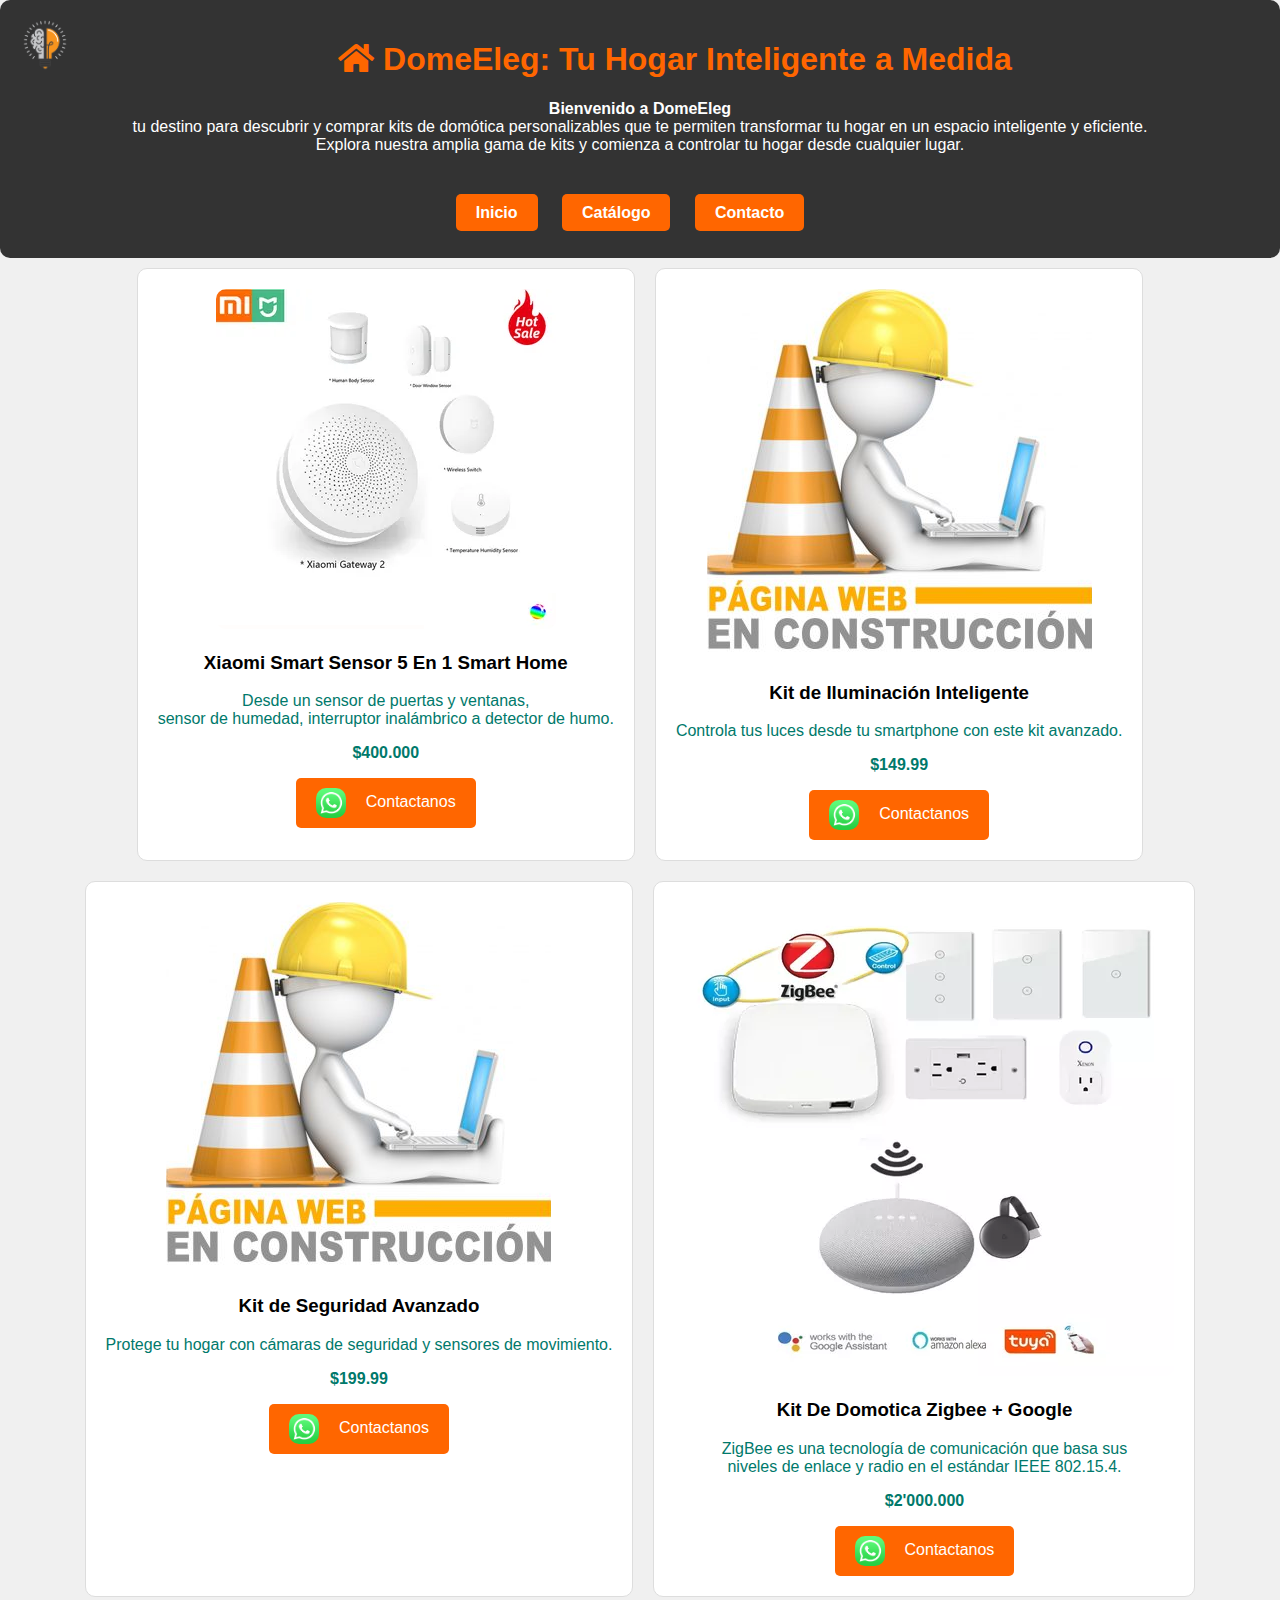
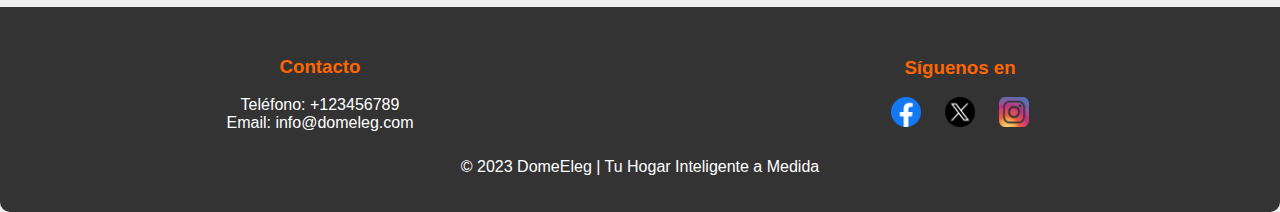
<file: index.html>
<!DOCTYPE html>
<html lang="es">
<head>
    <meta charset="UTF-8">
    <meta name="viewport" content="width=device-width, initial-scale=1.0">
    <link rel="icon" type="image/png" href="Logos/foco.png">
    <link rel="stylesheet" href="https://cdnjs.cloudflare.com/ajax/libs/font-awesome/5.15.3/css/all.min.css">

    <title>DomeEleg | Tu Hogar Inteligente a Medida</title>
    <link rel="stylesheet" href="styles_Index.css"> <!-- Enlaza a tu archivo CSS para estilos -->
</head>
<body>
   <header>
      <div class="logo">
         <img src="Logos/foco.png" alt="Logo de DomeEleg" style="width: 50px; height: auto;"> 
     </div>
         <h1><i class="fas fa-home"></i> DomeEleg: Tu Hogar Inteligente a Medida</h1>
   
      <p><b>Bienvenido a DomeEleg</b><br>
         tu destino para descubrir y comprar kits de domótica personalizables que te permiten transformar tu hogar en un espacio inteligente y eficiente. <br>
         Explora nuestra amplia gama de kits y comienza a controlar tu hogar desde cualquier lugar.
      </p><br>
      <nav>
          <ul>
              <li><a href="index.html">Inicio</a></li>
              <li><a href="Catalogo.html">Catálogo</a></li>
              <li><a href="Contacto.html">Contacto</a></li>
          </ul>
      </nav>
  </header>

    <section class="catalog">
        <div class="kit">
            <img src="Kits/Kit1.png" alt="Kit1.png">
            <h3>Xiaomi Smart Sensor 5 En 1 Smart Home</h3>
            <p>Desde un sensor de puertas y ventanas, <br>
               sensor de humedad, interruptor inalámbrico a detector de humo. </p>
            <p class="price">$400.000</p>
            <button class="addToCartButton"><a href="" target="_BLANK"><img src="Logos/whatsaap.png" alt=""></a>Contactanos</button>

        </div>

        <div class="kit">
            <img src="Kits/Pagina en Construccion.png" alt="Kit Domótico 2">
            <h3>Kit de Iluminación Inteligente</h3>
            <p>Controla tus luces desde tu smartphone con este kit avanzado.</p>
            <p class="price">$149.99</p>
            <button class="addToCartButton"><a href="" target="_BLANK"><img src="Logos/whatsaap.png" alt=""></a>Contactanos</button>

        </div>

        <!-- Kit adicional 1 -->
        <div class="kit">
            <img src="Kits/Pagina en Construccion.png" alt="Kit Domótico 3">
            <h3>Kit de Seguridad Avanzado</h3>
            <p>Protege tu hogar con cámaras de seguridad y sensores de movimiento.</p>
            <p class="price">$199.99</p>
            <button class="addToCartButton"><a href="" target="_BLANK"><img src="Logos/whatsaap.png" alt=""></a>Contactanos</button>

        </div>

        <!-- Kit adicional 2 -->
        <div class="kit">
            <img src="Kits/Kit4.png" alt="Kit Domótico 4">
            <h3>Kit De Domotica Zigbee + Google</h3>
            <p>ZigBee es una tecnología de comunicación que basa sus <br>
            niveles de enlace y radio en el estándar IEEE 802.15.4. </p>
            <p class="price">$2'000.000</p>
            <button class="addToCartButton"><a href="" target="_BLANK"><img src="Logos/whatsaap.png" alt=""></a>Contactanos</button>

        </div>

        <!-- Agrega más kits aquí -->
    </section>

    <footer>
      <div class="footer-content">
          <div class="contact-info">
              <h3>Contacto</h3>
              <p>Teléfono: +123456789</p>
              <p>Email: info@domeleg.com</p>
          </div>
          <div class="social-links">
              <h3>Síguenos en</h3>
              <a href="http://facebook.com" target="_blank"><img src="Logos/Facebook.png" alt="Facebook"></a>
              <a href="http://Twitter.com" target="_blank"><img src="Logos/x.png" alt="Twitter"></a>
              <a href="http://Instagram.com" target="_blank"><img src="Logos/Instagram.png" alt="Instagram"></a>
          </div>
      </div>
      <p>&copy; 2023 DomeEleg | Tu Hogar Inteligente a Medida</p>
  </footer>
</body>
</html>
</file>
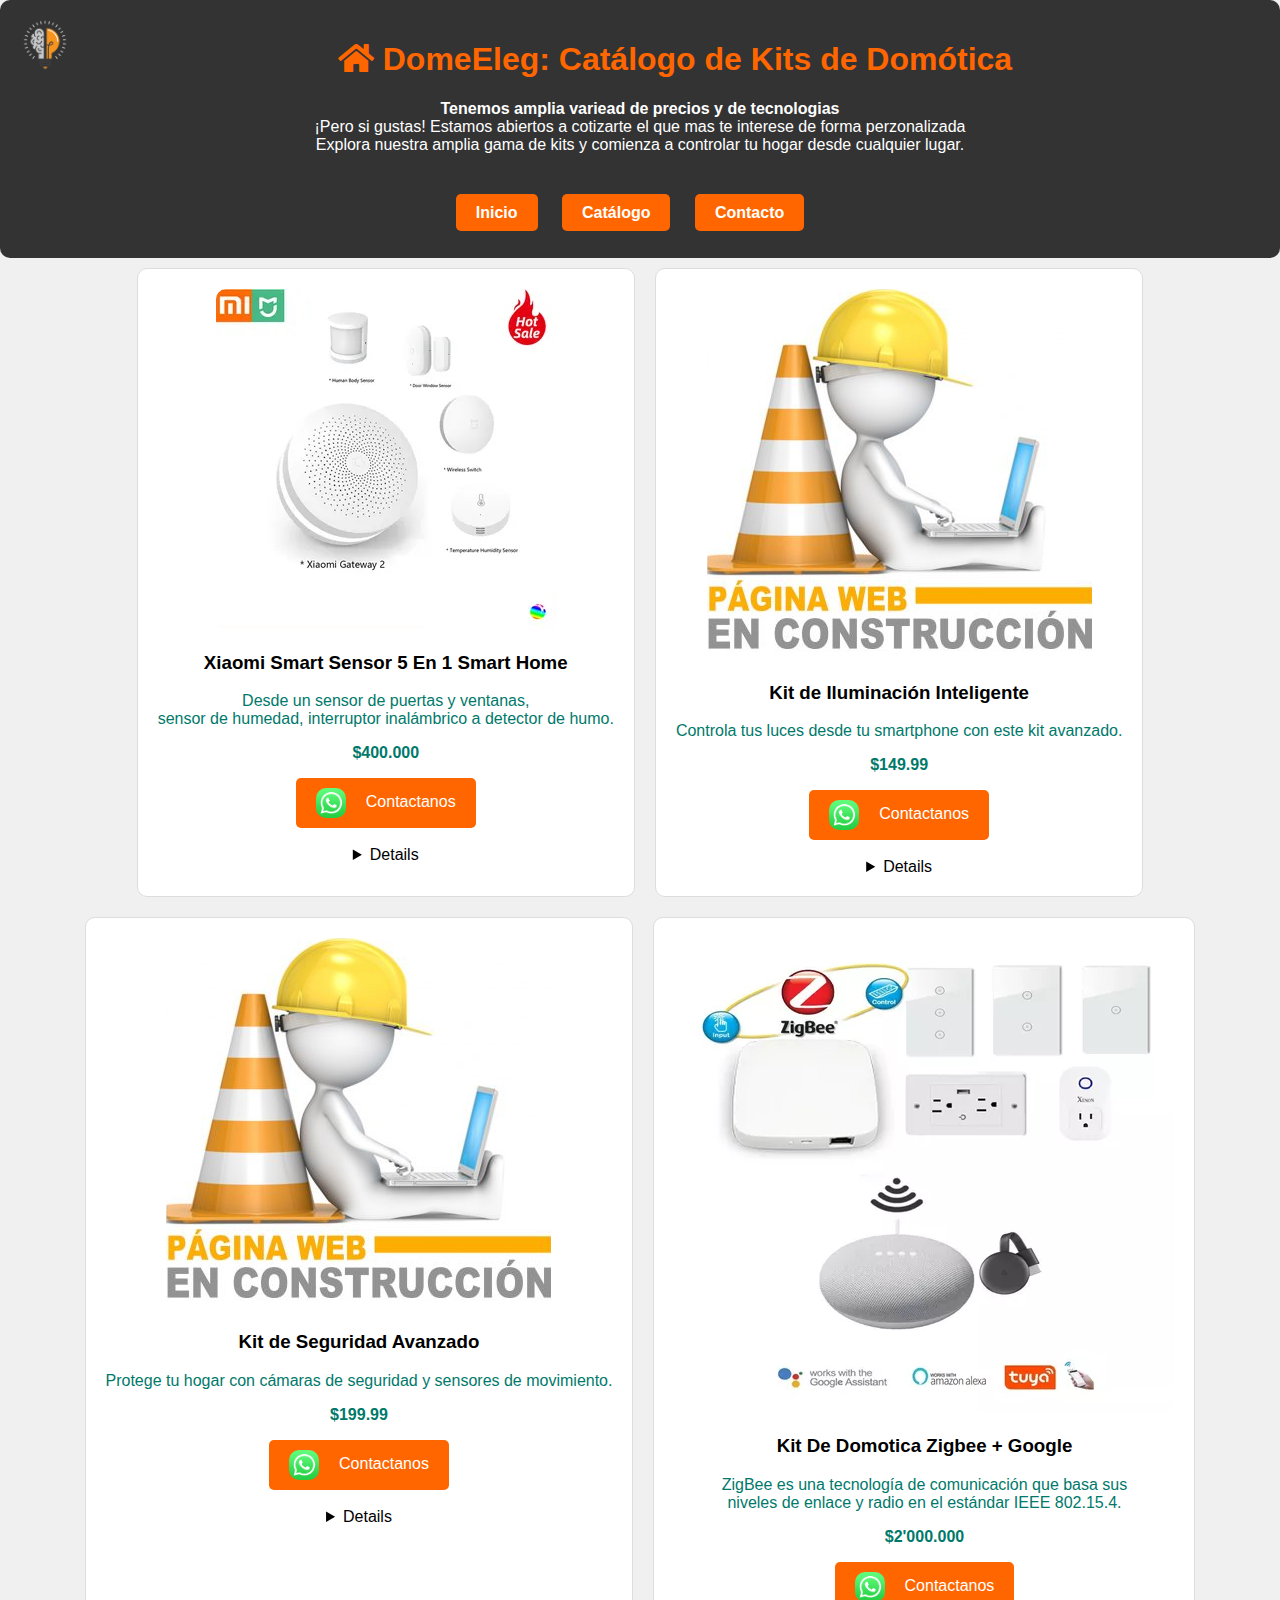
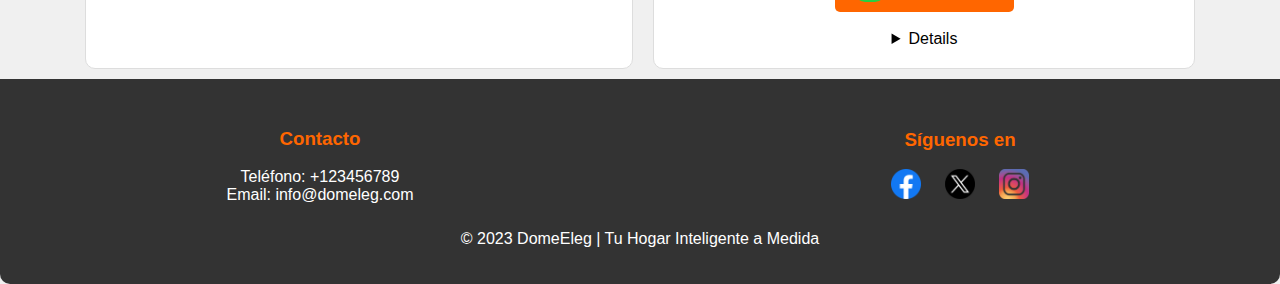
<file: Catalogo.html>
<!DOCTYPE html>
<html lang="es">
<head>
    <meta charset="UTF-8">
    <meta name="viewport" content="width=device-width, initial-scale=1.0">
    <link rel="icon" type="image/png" href="Logos/foco.png">
    <link rel="stylesheet" href="https://cdnjs.cloudflare.com/ajax/libs/font-awesome/5.15.3/css/all.min.css">
    <title>DomeEleg | Catálogo</title>
    <link rel="stylesheet" href="styles_Index.css"> <!-- Enlaza a tu archivo CSS para estilos -->
</head>
<body>
    <header>
        <div class="logo">
            <img src="Logos/foco.png" alt="Logo de DomeEleg" style="width: 50px; height: auto;"> 
        </div>
        <h1><i class="fas fa-home"></i>  DomeEleg: Catálogo de Kits de Domótica</h1>
              <p><b>Tenemos amplia variead de precios y de tecnologias</b><br>
         ¡Pero si gustas! Estamos abiertos a cotizarte el que mas te interese de forma perzonalizada  <br>
         Explora nuestra amplia gama de kits y comienza a controlar tu hogar desde cualquier lugar.
      </p><br>
        <nav>
            <ul>
                <li><a href="index.html">Inicio</a></li>
                <li><a href="Catalogo.html">Catálogo</a></li>
                <li><a href="Contacto.html">Contacto</a></li>
            </ul>
        </nav>
    </header>

    <section class="catalog">
        <!-- Kit 1: Kit Domótico Básico -->
        <div class="kit">
            <img src="Kits/Kit1.png" alt="Kit1.png">
            <h3>Xiaomi Smart Sensor 5 En 1 Smart Home</h3>
            <p>Desde un sensor de puertas y ventanas, <br>
                sensor de humedad, interruptor inalámbrico a detector de humo. </p>
            <p class="price">$400.000</p>
            <button class="addToCartButton"><a href="" target="_BLANK"><img src="Logos/whatsaap.png" alt=""></a>Contactanos</button>
<br><br>
            <details class="kit-details">
                <h4>Ver Especificaciones</h4>
                <ul>
                    <li>Set de equipamiento para el hogar y la oficina.</li>
                    <li>Sensor Gateway</li>
                    <li>Sensor de movimiento</li>
                    <li>Sensor de puertas y ventanas</li>
                    <li>Smart Wireless Switch</li>
                    <li>Configuración mediante APP Mi Home.</li>
                    <p><b>Si te encuentras en la ciudad de Barranquilla se <br>agenda la instalacion bajo costo adicional</b></p>
                    <!-- Agrega más especificaciones aquí -->
                </ul>
            </details>
        </div>

        <!-- Kit 2: Kit de Iluminación Inteligente -->
        <div class="kit">
            <img src="Kits/Pagina en Construccion.png" alt="Kit Domótico 2">
            <h3>Kit de Iluminación Inteligente</h3>
            <p>Controla tus luces desde tu smartphone con este kit avanzado.</p>
            <p class="price">$149.99</p>
            <button class="addToCartButton"><a href="" target="_BLANK"><img src="Logos/whatsaap.png" alt=""></a>Contactanos</button>
<br><br>
            <details class="kit-details">
                <h4>Especificaciones:</h4>
                <ul>
                    <li>Control de luces desde el smartphone</li>
                    <li>Sensor de luz integrado</li>
                    <li>Programación horaria</li>
                    <p><b>Si te encuentras en la ciudad de Barranquilla se <br>agenda la instalacion bajo costo adicional</b></p>
                </ul>
            </div>
        </div>

        <!-- Kit 3: Kit de Seguridad Avanzado -->
        <div class="kit">
            <img src="Kits/Pagina en Construccion.png" alt="Kit Domótico 3">
            <h3>Kit de Seguridad Avanzado</h3>
            <p>Protege tu hogar con cámaras de seguridad y sensores de movimiento.</p>
            <p class="price">$199.99</p>
            <button class="addToCartButton"><a href="" target="_BLANK"><img src="Logos/whatsaap.png" alt=""></a>Contactanos</button>
<br><br>
            <details class="kit-details">
                <h4>Especificaciones:</h4>
                <ul>
                    <li>Cámaras de seguridad incluidas</li>
                    <li>Sensores de movimiento</li>
                    <li>Alertas en tiempo real</li>
                    <li>Alertas en tiempo real</li>
                    <li>Alertas en tiempo real</li>
                    <li>Alertas en tiempo real</li>
                    <li>Alertas en tiempo real</li>
                    <p><b>Si te encuentras en la ciudad de Barranquilla se <br>agenda la instalacion bajo costo adicional</b></p>
                </ul>
            </div>
        </div>

        <!-- Kit 4: Kit de Automatización Total -->
        <div class="kit">
            <img src="Kits/Kit4.png" alt="Kit Domótico 4">
            <h3>Kit De Domotica Zigbee + Google</h3>
            <p>ZigBee es una tecnología de comunicación que basa sus <br>
            niveles de enlace y radio en el estándar IEEE 802.15.4. </p>
            <p class="price">$2'000.000</p>
            <button class="addToCartButton"><a href="" target="_BLANK"><img src="Logos/whatsaap.png" alt=""></a>Contactanos</button>
<br><br>
            <details class="kit-details">
                <h4>Especificaciones:</h4>
                <ul>
                    <li>(2) Controlador Zigbee (Hub)</li>
                    <li>(3) Interruptores Sencillos Zigbee</li>
                    <li>(1) Interruptor Doble Zigbee</li>
                    <li>(1) Interruptor Triple Zigbee</li>
                    <li>(1) Toma Doble + Ubs Zigbee</li>
                    <li>(1) Mini nest Google 2da Generacion</li>
                    <li>(1) Chromecast 2da Generacion</li>
                    <p><b>Si te encuentras en la ciudad de Barranquilla se <br>agenda la instalacion bajo costo adicional</b></p>

                </ul>
            </div>
        </div>
        

        <!-- Puedes agregar más kits aquí -->
    </section>
    <footer>
        <div class="footer-content">
            <div class="contact-info">
                <h3>Contacto</h3>
                <p>Teléfono: +123456789</p>
                <p>Email: info@domeleg.com</p>
            </div>
            <div class="social-links">
                <h3>Síguenos en</h3>
                <a href="http://facebook.com" target="_BLANK"><img src="Logos/Facebook.png" alt="Facebook"></a>
                <a href="http://Twitter.com" target="_BLANK"><img src="Logos/x.png" alt="Twitter"></a>
                <a href="http://Instagram.com" target="_BLANK"><img src="Logos/Instagram.png" alt="Instagram"></a>
            </div>
        </div>
        <p>&copy; 2023 DomeEleg | Tu Hogar Inteligente a Medida</p>
    </footer>
</body>
</html>
</file>
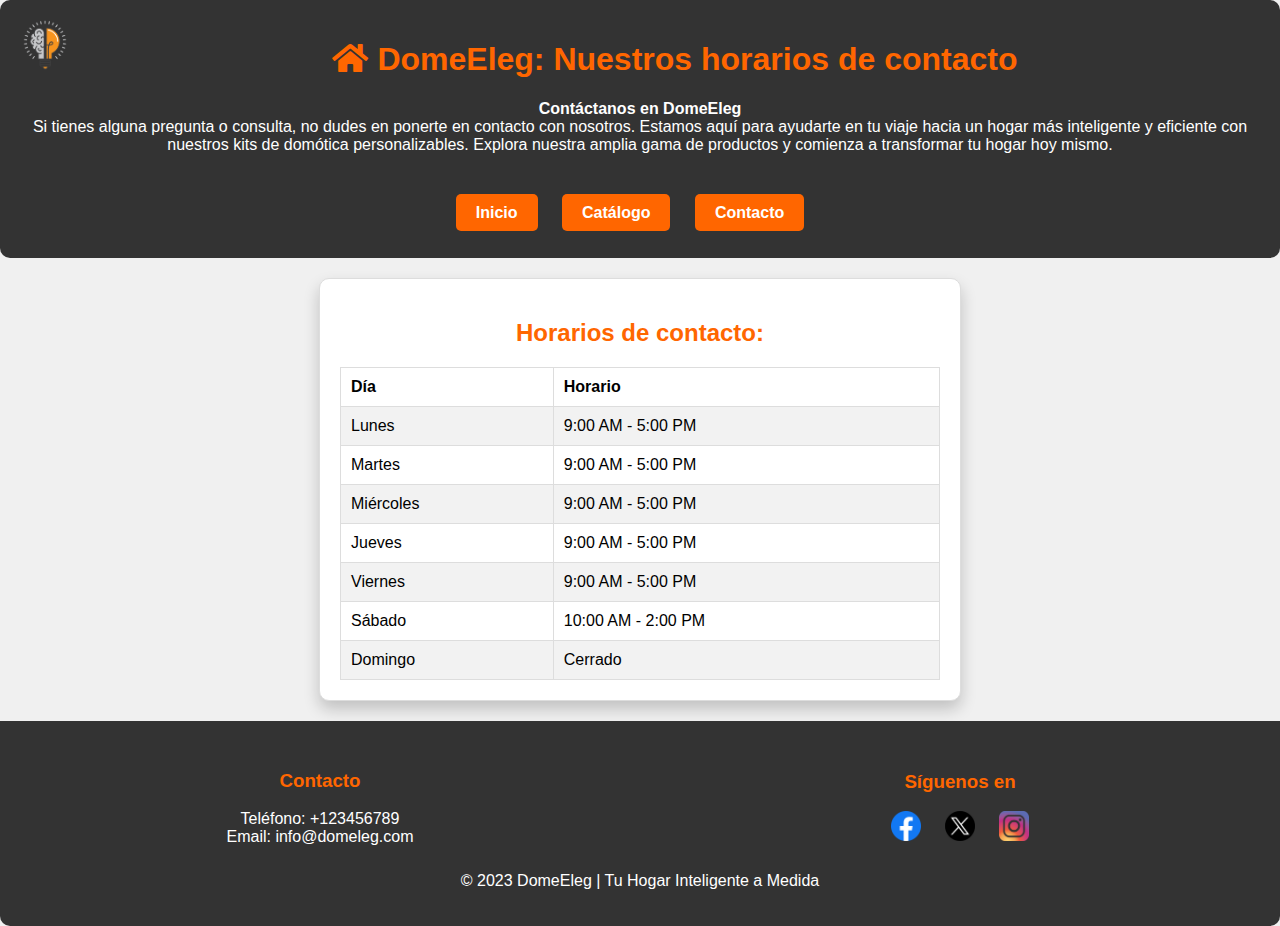
<file: Contacto.html>
<!DOCTYPE html>
<html lang="es">
<head>
    <meta charset="UTF-8">
    <meta name="viewport" content="width=device-width, initial-scale=1.0">
    <link rel="icon" type="image/png" href="Logos/foco.png">
    <link rel="stylesheet" href="https://cdnjs.cloudflare.com/ajax/libs/font-awesome/5.15.3/css/all.min.css">
    <title>DomeEleg | Contactanos</title>
    <link rel="stylesheet" href="styles_Contacto.css"> <!-- Enlaza a tu archivo CSS para estilos -->
</head>
<body>
   <header>
	<div class="logo">
		<img src="Logos/foco.png" alt="Logo de DomeEleg" style="width: 50px; height: auto;"> 
	</div>
         <h1><i class="fas fa-home"></i> DomeEleg: Nuestros horarios de contacto</h1>
		 <p><b>Contáctanos en DomeEleg</b><br>
			Si tienes alguna pregunta o consulta, no dudes en ponerte en contacto con nosotros. Estamos aquí para ayudarte en tu viaje hacia un hogar más inteligente y eficiente con nuestros kits de domótica personalizables. Explora nuestra amplia gama de productos y comienza a transformar tu hogar hoy mismo.
			</p><br>
      <nav>
          <ul>
              <li><a href="index.html">Inicio</a></li>
              <li><a href="Catalogo.html">Catálogo</a></li>
              <li><a href="Contacto.html">Contacto</a></li>
          </ul>
      </nav>
  </header>

  <!-- Agrega la tabla de horarios -->
  <section class="horarios">
      <h2>Horarios de contacto:</h2>
      <div class="table-container">
        <table>
            <tr>
                <th>Día</th>
                <th>Horario</th>
            </tr>
            <tr>
                <td>Lunes</td>
                <td>9:00 AM - 5:00 PM</td>
            </tr>
            <tr>
                <td>Martes</td>
                <td>9:00 AM - 5:00 PM</td>
            </tr>
            <tr>
                <td>Miércoles</td>
                <td>9:00 AM - 5:00 PM</td>
            </tr>
            <tr>
                <td>Jueves</td>
                <td>9:00 AM - 5:00 PM</td>
            </tr>
            <tr>
                <td>Viernes</td>
                <td>9:00 AM - 5:00 PM</td>
            </tr>
            <tr>
                <td>Sábado</td>
                <td>10:00 AM - 2:00 PM</td>
            </tr>
            <tr>
                <td>Domingo</td>
                <td>Cerrado</td>
            </tr>
        </table>
      </div>
  </section>

  <footer>
      <div class="footer-content">
          <div class="contact-info">
              <h3>Contacto</h3>
              <p>Teléfono: +123456789</p>
              <p>Email: info@domeleg.com</p>
          </div>
          <div class="social-links">
              <h3>Síguenos en</h3>
              <a href="http://facebook.com" target="_blank"><img src="Logos/Facebook.png" alt="Facebook"></a>
              <a href="http://Twitter.com" target="_blank"><img src="Logos/x.png" alt="Twitter"></a>
              <a href="http://Instagram.com" target="_blank"><img src="Logos/Instagram.png" alt="Instagram"></a>
          </div>
      </div>
      <p>&copy; 2023 DomeEleg | Tu Hogar Inteligente a Medida</p>
  </footer>
</body>
</html>
</file>
<file: styles_Index.css>
/* Estilos generales */
body {
    font-family: Arial, sans-serif;
    background-color: #f0f0f0;
    margin: 0;
    padding: 0;
}

.container {
    max-width: 1200px;
    margin: 0 auto;
    padding: 20px;
    box-sizing: border-box;
}

/* Estilos del encabezado */
header {
    background-color: #333;
    color: #fff;
    text-align: center;
    padding: 20px;
    border-radius: 10px;
}

nav ul {
    list-style-type: none;
    padding: 0;
}

nav li {
    display: inline;
    margin-right: 20px;
}

nav a {
    text-decoration: none;
    color: #fff;
    font-weight: bold;
}

/* Estilos de la sección de catálogo */
.catalog {
    display: flex;
    flex-wrap: wrap;
    justify-content: center;
}

.kit {
    background-color: #fff;
    border: 1px solid #ddd;
    border-radius: 10px;
    margin: 10px;
    padding: 20px;
    text-align: center;
    transition: transform 0.2s, box-shadow 0.2s;
}

.kit:hover {
    transform: scale(1.05);
    box-shadow: 0px 0px 10px 0px rgba(0, 0, 0, 0.2);
}

.kit img {
    max-width: 100%;
    border-radius: 10px;
}

.price {
    color: #3498db;
    font-weight: bold;
}

/* Estilos para el título de la página */
header h1 {
    color: #ff6600; /* Color naranja */
}

/* Estilos para el párrafo de descripción */
.catalog p {
    color: #00796b; /* Color verde oscuro */
}

/* Estilos para los botones de Inicio, Catálogo y Contacto */
nav a {
    background-color: #ff6600; /* Color naranja */
    padding: 10px 20px;
    border-radius: 5px;
    transition: background-color 0.2s;
}

nav a:hover {
    background-color: #cc5500; /* Color naranja más oscuro al pasar el ratón */
}

/* Estilos para los precios de los kits */
.price {
    color: #3498db; /* Color azul */
}

/* Estilos para los botones "Añadir al Carrito" */
button {
    background-color: #333; /* Color del encabezado */
    color: #fff;
    border: none;
    border-radius: 5px;
    padding: 10px 20px;
    font-size: 1rem;
    cursor: pointer;
    transition: background-color 0.2s;
}

button:hover {
    background-color: #555; /* Color más oscuro al pasar el ratón */
}
/* Estilos del pie de página */
footer {
    text-align: center;
    padding: 20px 0;
    background-color: #333;
    color: #fff;
    border-radius: 0 0 10px 10px;
}

.footer-content {
    display: flex;
    justify-content: space-between;
    align-items: center;
    flex-wrap: wrap;
}

.contact-info, .social-links {
    flex: 1;
    margin: 10px;
    text-align: center;
}

.contact-info h3, .social-links h3 {
    color: #ff6600; /* Color naranja */
}

.contact-info p {
    margin: 0;
    color: #fff;
}

.social-links a {
    text-decoration: none;
    color: #fff;
    margin: 0 10px;
}

.social-links img {
    width: 30px; /* Ajusta el tamaño de los iconos de redes sociales según tus necesidades */
    height: 30px;
}

/* Estilo para el botón de "Añadir al Carrito" */
.addToCartButton {
    background-color: #ff6600;
    padding: 10px 20px;
    border: none;
    border-radius: 5px;
    transition: background-color 0.2s;
}

.addToCartButton:hover {
    background-color: #cc5500;
}

/* Estilo para la imagen dentro del botón */
.addToCartButton img {
    max-width: 30px; /* Cambia el tamaño máximo según tu preferencia */
    vertical-align: middle; /* Centra verticalmente la imagen */
    margin-right: 20px; /* Espacio entre la imagen y el texto */
}
/* Estilos generales */
body {
    font-family: Arial, sans-serif;
    background-color: #f0f0f0;
    margin: 0;
    padding: 0;
}

.container {
    max-width: 1200px;
    margin: 0 auto;
    padding: 20px;
    box-sizing: border-box;
}

/* Estilos para el logotipo */
.logo {
    float: left; /* Alinea el logotipo a la izquierda */
    margin-right: 20px; /* Espacio entre el logotipo y el título */
}

/* Estilos para el encabezado */
header {
    background-color: #333;
    color: #fff;
    text-align: center;
    padding: 20px;
    border-radius: 10px;
}

/* Resto de tus estilos CSS */
</file>
<file: styles_Contacto.css>
/* Estilos generales */
body {
    font-family: Arial, sans-serif;
    background-color: #f0f0f0;
    margin: 0;
    padding: 0;
}

.container {
    max-width: 1200px;
    margin: 0 auto;
    padding: 20px;
    box-sizing: border-box;
}

/* Estilos del encabezado */
header {
    background-color: #333;
    color: #fff;
    text-align: center;
    padding: 20px;
    border-radius: 10px;
}

nav ul {
    list-style-type: none;
    padding: 0;
}

nav li {
    display: inline;
    margin-right: 20px;
}

nav a {
    text-decoration: none;
    color: #fff;
    font-weight: bold;
}

/* Estilos de la sección de catálogo */
.catalog {
    display: flex;
    flex-wrap: wrap;
    justify-content: center;
}

.kit {
    background-color: #fff;
    border: 1px solid #ddd;
    border-radius: 10px;
    margin: 10px;
    padding: 20px;
    text-align: center;
    transition: transform 0.2s, box-shadow 0.2s;
}

.kit:hover {
    transform: scale(1.05);
    box-shadow: 0px 0px 10px 0px rgba(0, 0, 0, 0.2);
}

.kit img {
    max-width: 100%;
    border-radius: 10px;
}

.price {
    color: #3498db;
    font-weight: bold;
}

/* Estilos para el título de la página */
header h1 {
    color: #ff6600; /* Color naranja */
}

/* Estilos para el párrafo de descripción */
.catalog p {
    color: #00796b; /* Color verde oscuro */
}

/* Estilos para los botones de Inicio, Catálogo y Contacto */
nav a {
    background-color: #ff6600; /* Color naranja */
    padding: 10px 20px;
    border-radius: 5px;
    transition: background-color 0.2s;
}

nav a:hover {
    background-color: #cc5500; /* Color naranja más oscuro al pasar el ratón */
}

/* Estilos para los precios de los kits */
.price {
    color: #3498db; /* Color azul */
}

/* Estilos para los botones "Añadir al Carrito" */
button {
    background-color: #333; /* Color del encabezado */
    color: #fff;
    border: none;
    border-radius: 5px;
    padding: 10px 20px;
    font-size: 1rem;
    cursor: pointer;
    transition: background-color 0.2s;
}

button:hover {
    background-color: #555; /* Color más oscuro al pasar el ratón */
}

/* Estilos del pie de página */
footer {
    text-align: center;
    padding: 20px 0;
    background-color: #333;
    color: #fff;
    border-radius: 0 0 10px 10px;
}

.footer-content {
    display: flex;
    justify-content: space-between;
    align-items: center;
    flex-wrap: wrap;
}

.contact-info, .social-links {
    flex: 1;
    margin: 10px;
    text-align: center;
}

.contact-info h3, .social-links h3 {
    color: #ff6600; /* Color naranja */
}

.contact-info p {
    margin: 0;
    color: #fff;
}

.social-links a {
    text-decoration: none;
    color: #fff;
    margin: 0 10px;
}

.social-links img {
    width: 30px; /* Ajusta el tamaño de los iconos de redes sociales según tus necesidades */
    height: 30px;
}

/* Estilo para el botón de "Añadir al Carrito" */
.addToCartButton {
    background-color: #ff6600;
    padding: 10px 20px;
    border: none;
    border-radius: 5px;
    transition: background-color 0.2s;
}

.addToCartButton:hover {
    background-color: #cc5500;
}

/* Estilo para la imagen dentro del botón */
.addToCartButton img {
    max-width: 30px; /* Cambia el tamaño máximo según tu preferencia */
    vertical-align: middle; /* Centra verticalmente la imagen */
    margin-right: 20px; /* Espacio entre la imagen y el texto */
}

/* Estilos para la sección de horarios */
.horarios {
    background-color: #fff;
    border: 1px solid #ddd;
    border-radius: 10px;
    margin: 20px auto; /* Centra horizontalmente */
    padding: 20px;
    max-width: 600px;
    box-shadow: 0px 8px 16px rgba(0, 0, 0, 0.2);
}

.horarios h2 {
    color: #ff6600;
    font-size: 24px;
    margin-bottom: 20px;
    text-align: center; /* Centra el título horizontalmente */
}

table {
    width: 100%;
    border-collapse: collapse;
    margin: 0 auto; /* Centra la tabla horizontalmente */
}

table, th, td {
    border: 1px solid #ddd;
}

th, td {
    padding: 10px;
    text-align: left;
}

tr:nth-child(even) {
    background-color: #f2f2f2;
}

tr:hover {
    background-color: #ddd;
}
/* Estilos generales */
body {
    font-family: Arial, sans-serif;
    background-color: #f0f0f0;
    margin: 0;
    padding: 0;
}

.container {
    max-width: 1200px;
    margin: 0 auto;
    padding: 20px;
    box-sizing: border-box;
}

/* Estilos para el logotipo */
.logo {
    float: left; /* Alinea el logotipo a la izquierda */
    margin-right: 20px; /* Espacio entre el logotipo y el título */
}

/* Estilos para el encabezado */
header {
    background-color: #333;
    color: #fff;
    text-align: center;
    padding: 20px;
    border-radius: 10px;
}

/* Resto de tus estilos CSS */
</file>
